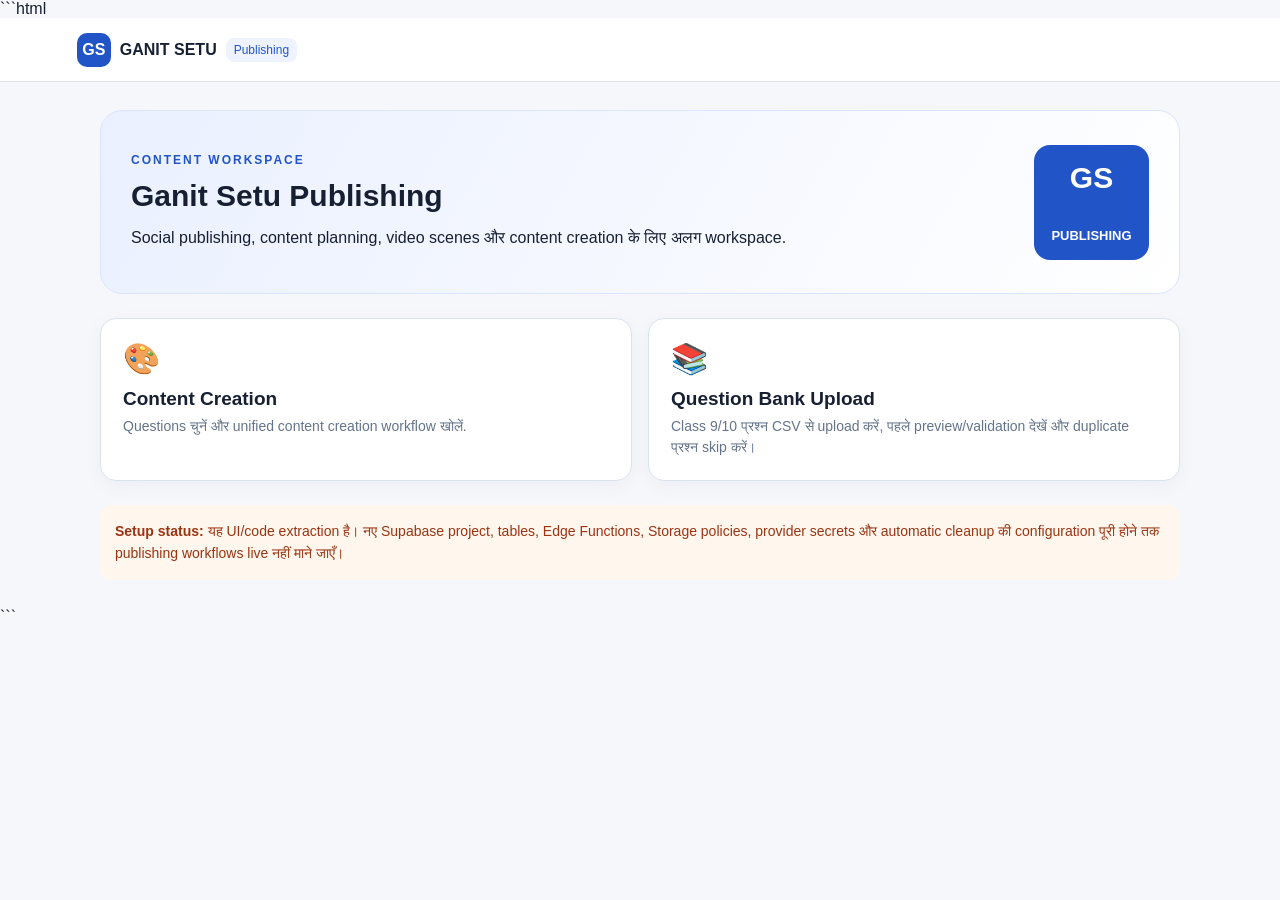
<file: index.html>
<!doctype html><html lang="hi"><head><meta charset="utf-8"><meta name="viewport" content="width=device-width,initial-scale=1"><meta http-equiv="refresh" content="0; url=dashboard.html"><title>Ganit Setu Publishing</title></head><body><p>Ganit Setu Publishing खोल रहे हैं… <a href="dashboard.html">यहाँ क्लिक करें</a></p></body></html>
</file>
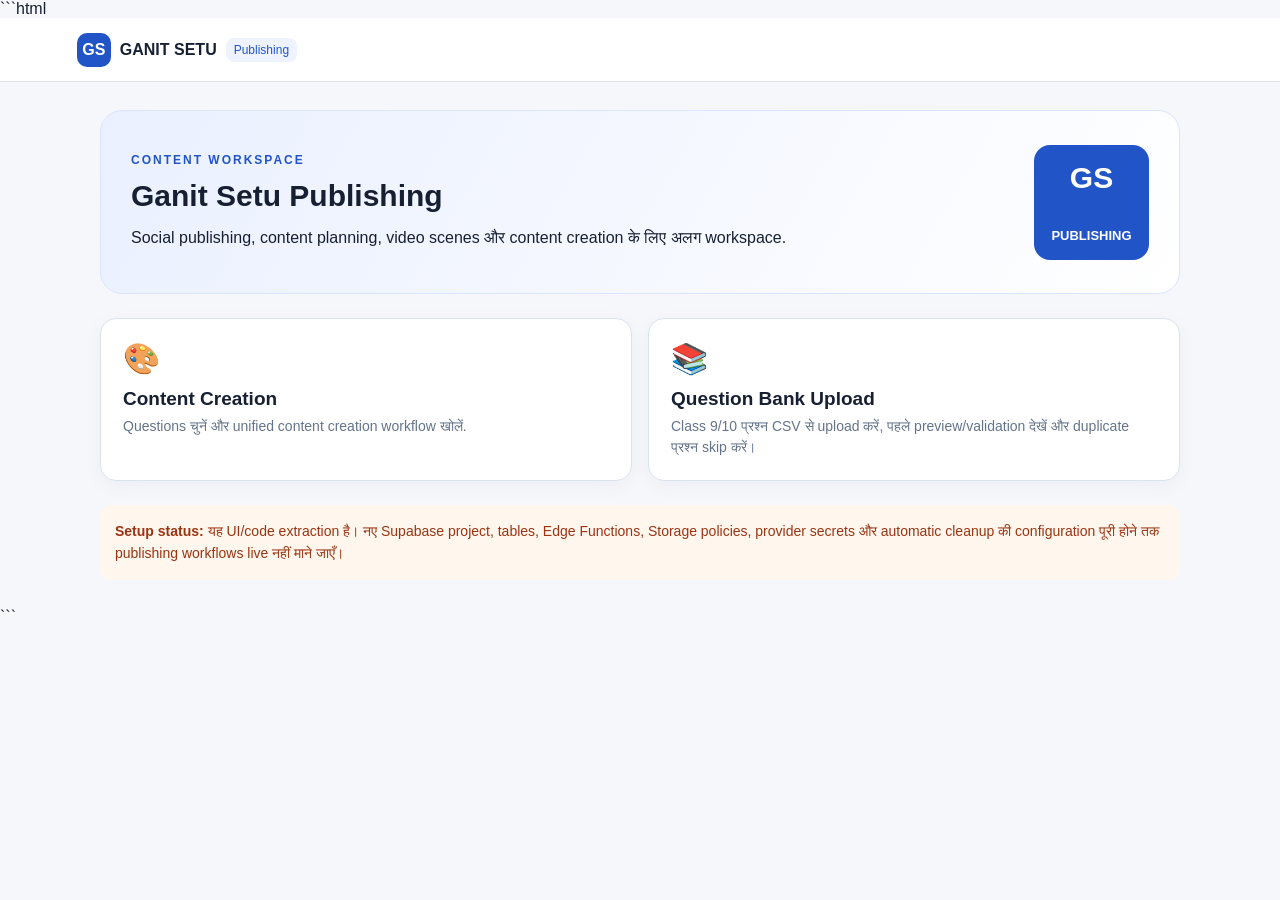
<file: dashboard.html>
```html
<!doctype html>
<html lang="hi">
<head>
<meta charset="utf-8">
<meta name="viewport" content="width=device-width,initial-scale=1">
<title>Ganit Setu Publishing</title>
<link rel="stylesheet" href="assets/css/style.css">

<style>
.pub-grid{
  display:grid;
  grid-template-columns:repeat(auto-fit,minmax(230px,1fr));
  gap:16px;
  margin-top:24px
}
.pub-card{
  display:block;
  padding:22px;
  border:1px solid #dbe3ef;
  border-radius:16px;
  background:#fff;
  color:#172033;
  text-decoration:none;
  box-shadow:0 5px 20px #0f172a0a;
  transition:transform .15s,box-shadow .15s
}
.pub-card:hover{
  transform:translateY(-2px);
  box-shadow:0 10px 25px #0f172a12
}
.pub-card .emoji{font-size:30px}
.pub-card h2{font-size:19px;margin:12px 0 6px}
.pub-card p{
  font-size:14px;
  color:#64748b;
  margin:0;
  line-height:1.5
}
.pub-note{
  margin-top:24px;
  padding:15px;
  border-radius:12px;
  background:#fff7ed;
  color:#9a3412;
  font-size:14px;
  line-height:1.6
}
</style>
</head>

<body>
<header class="topbar">
  <div class="brand-inline">
    <span class="logo-small">GS</span>
    <b>GANIT SETU</b>
    <span class="tag">Publishing</span>
  </div>
</header>

<main class="page">
  <section class="welcome-card">
    <div>
      <p class="eyebrow">CONTENT WORKSPACE</p>
      <h1>Ganit Setu Publishing</h1>
      <p>Social publishing, content planning, video scenes और content creation के लिए अलग workspace.</p>
    </div>
    <div class="brand-badge">GS<br><small>PUBLISHING</small></div>
  </section>

  <section class="pub-grid">

    <a class="pub-card" href="question-selection.html">
      <span class="emoji">🎨</span>
      <h2>Content Creation</h2>
      <p>Questions चुनें और unified content creation workflow खोलें.</p>
    </a>

    <a class="pub-card" href="question-bank.html">
      <span class="emoji">📚</span>
      <h2>Question Bank Upload</h2>
      <p>Class 9/10 प्रश्न CSV से upload करें, पहले preview/validation देखें और duplicate प्रश्न skip करें।</p>
    </a>
</section>

  <div class="pub-note">
    <b>Setup status:</b> यह UI/code extraction है। नए Supabase project, tables, Edge Functions, Storage policies, provider secrets और automatic cleanup की configuration पूरी होने तक publishing workflows live नहीं माने जाएँ।
  </div>
</main>
</body>
</html>
```
</file>
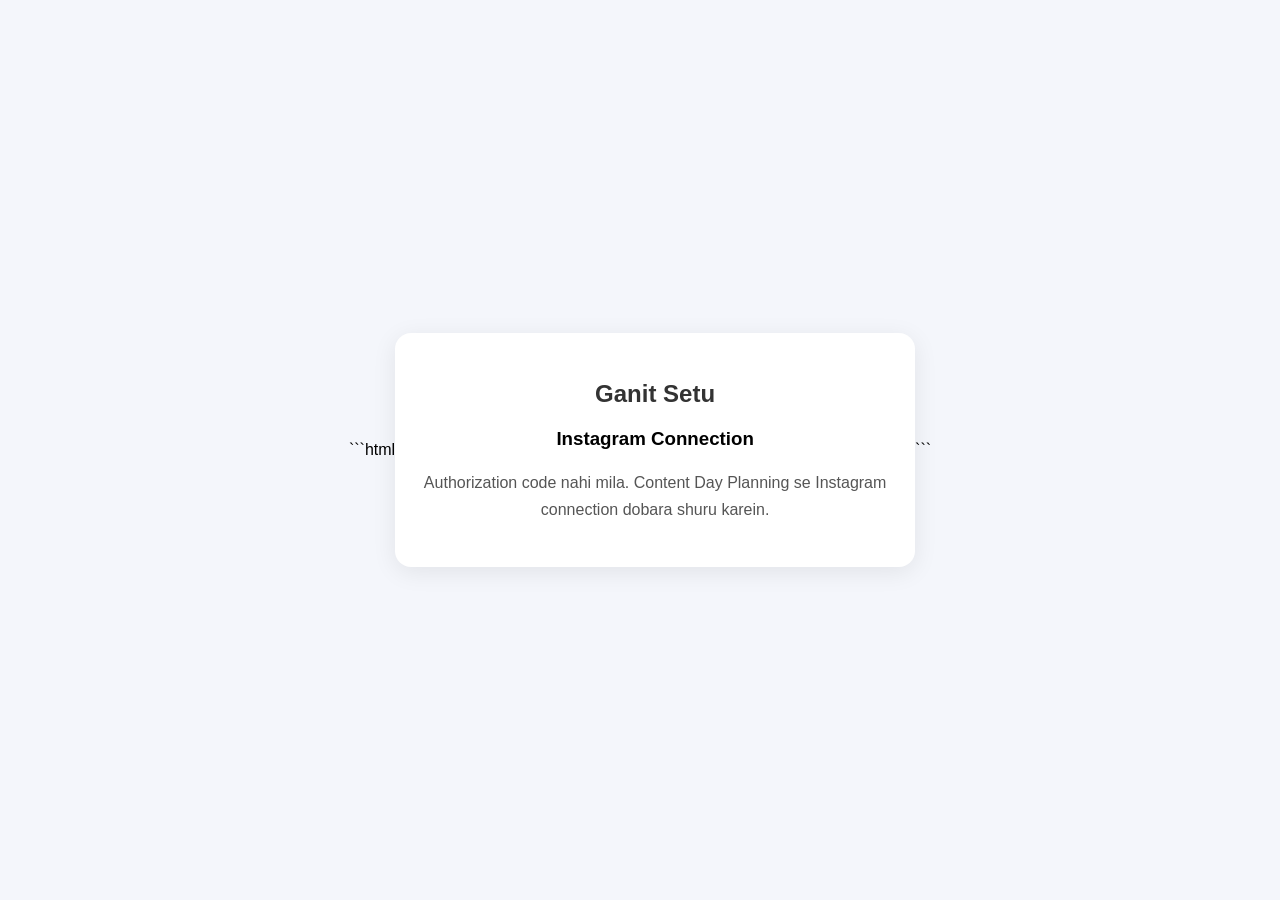
<file: instagram-oauth-callback.html>
```html
<!DOCTYPE html>
<html lang="en">
<head>
  <meta charset="UTF-8">
  <meta name="viewport" content="width=device-width, initial-scale=1.0">
  <title>Instagram Connection - Ganit Setu</title>
  <style>
    body {
      font-family: Arial, sans-serif;
      background: #f4f6fb;
      margin: 0;
      padding: 30px 16px;
      min-height: 100vh;
      display: flex;
      justify-content: center;
      align-items: center;
      box-sizing: border-box;
    }

    .card {
      background: white;
      max-width: 520px;
      width: 100%;
      padding: 28px;
      border-radius: 16px;
      box-shadow: 0 5px 24px rgba(0,0,0,0.08);
      text-align: center;
      box-sizing: border-box;
    }

    h2 { color: #333; }
    #status {
      overflow-wrap: anywhere;
      line-height: 1.7;
      color: #555;
    }

    .loader {
      margin: 20px auto;
      width: 32px;
      height: 32px;
      border: 4px solid #ddd;
      border-top-color: #833ab4;
      border-radius: 50%;
      animation: spin 0.8s linear infinite;
    }

    @keyframes spin {
      to { transform: rotate(360deg); }
    }
  </style>
</head>
<body>
  <main class="card">
    <h2>Ganit Setu</h2>
    <h3>Instagram Connection</h3>
    <div class="loader" id="loader"></div>
    <p id="status">Instagram connection verify ho raha hai...</p>
  </main>

  <script>
    (async function () {
      const status = document.getElementById("status");
      const loader = document.getElementById("loader");
      const params = new URLSearchParams(window.location.search);

      const code = params.get("code");
      const state = params.get("state");
      const error = params.get("error_description") || params.get("error");

      const SUPABASE_FUNCTION =
        "https://ucovgluwsiejrhjweuls.supabase.co/functions/v1/instagram-oauth";

      const PROJECT_ANON_KEY =
        "sb_publishable_1XHxsjb_vNK8BYHHGiIYeQ__ouET5_Q";

      function showError(message) {
        loader.style.display = "none";
        status.textContent = message;
      }

      if (error) {
        showError("Meta login cancel ya fail hua: " + error);
        return;
      }

      if (!code || !state) {
        showError(
          "Authorization code nahi mila. Content Day Planning se Instagram connection dobara shuru karein."
        );
        return;
      }

      try {
        const response = await fetch(SUPABASE_FUNCTION, {
          method: "POST",
          headers: {
            "Content-Type": "application/json",
            "apikey": PROJECT_ANON_KEY
          },
          body: JSON.stringify({
            action: "exchange",
            code: code,
            state: state
          })
        });

        const result = await response.json();

        if (!response.ok || !result.connected) {
          throw new Error(
            result.error || "Instagram connection complete nahi hua."
          );
        }

        loader.style.display = "none";

        const names = (result.accounts || [])
          .map(account =>
            account.instagram_username
              ? "@" + account.instagram_username
              : account.instagram_user_id
          )
          .join(", ");

        status.textContent =
          "Instagram successfully connected! " + names;

        // Remove the one-time authorization code from the visible URL.
        window.history.replaceState(
          {},
          document.title,
          window.location.pathname
        );

      } catch (err) {
        showError("Connection failed: " + err.message);
      }
    })();
  </script>
</body>
</html>
```
</file>
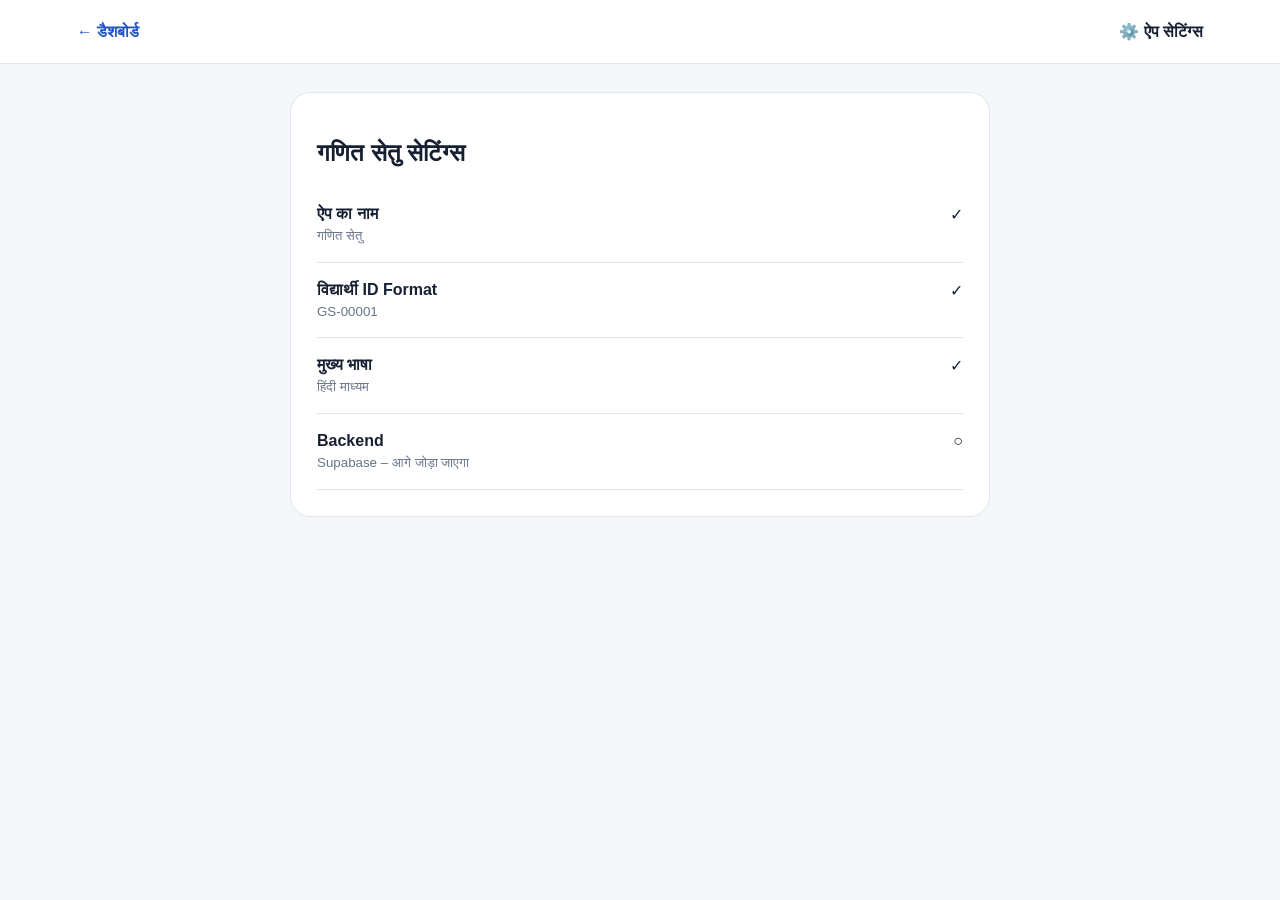
<file: settings.html>
<!doctype html>
<html lang="hi"><head>
<meta charset="UTF-8"><meta name="viewport" content="width=device-width,initial-scale=1.0">
<title>सेटिंग्स | गणित सेतु</title><link rel="stylesheet" href="assets/css/style.css">
</head><body>
<header class="simple-header"><a href="dashboard.html">← डैशबोर्ड</a><div class="mini-brand">⚙️ ऐप सेटिंग्स</div></header>
<main class="page narrow"><section class="panel">
<h1>गणित सेतु सेटिंग्स</h1>
<div class="setting-row"><div><b>ऐप का नाम</b><small>गणित सेतु</small></div><span>✓</span></div>
<div class="setting-row"><div><b>विद्यार्थी ID Format</b><small>GS-00001</small></div><span>✓</span></div>
<div class="setting-row"><div><b>मुख्य भाषा</b><small>हिंदी माध्यम</small></div><span>✓</span></div>
<div class="setting-row"><div><b>Backend</b><small>Supabase – आगे जोड़ा जाएगा</small></div><span>○</span></div>
</section></main></body></html>
</file>
<file: assets/css/style.css>
*{box-sizing:border-box}body{margin:0;background:#f5f7fb;color:#172033;font-family:Arial,'Noto Sans Devanagari',sans-serif}a{text-decoration:none;color:inherit}
:root{--blue:#2155c7;--line:#dfe5ef;--muted:#687489;--soft:#eef3ff}
.auth-page{min-height:100vh;display:grid;place-items:center;padding:20px;background:linear-gradient(135deg,#eef3ff,#fff)}.auth-card{width:min(460px,100%);background:#fff;border:1px solid var(--line);border-radius:22px;padding:28px;box-shadow:0 15px 40px #1b2a5015}
.brand{display:flex;gap:14px;align-items:center;margin-bottom:25px}.logo-mark,.logo-small,.brand-badge{background:var(--blue);color:#fff;font-weight:800;display:grid;place-items:center;border-radius:16px}.logo-mark{width:58px;height:58px;font-size:22px}.brand h1{margin:0;font-size:27px}.brand p{margin:4px 0;color:var(--muted)}label{display:block;font-weight:700;margin:16px 0 7px}input,select,textarea{width:100%;padding:14px;border:1px solid var(--line);border-radius:12px;font-size:16px;background:#fff}textarea{min-height:130px;resize:vertical}.muted{color:var(--muted)}.primary-btn{display:block;width:100%;padding:14px;border-radius:12px;border:0;background:var(--blue);color:#fff;font-size:16px;font-weight:700;cursor:pointer;margin-top:20px}.demo-note{font-size:12px;color:#8993a5;text-align:center;margin-top:18px}
.topbar,.simple-header{min-height:64px;background:#fff;border-bottom:1px solid var(--line);display:flex;align-items:center;justify-content:space-between;padding:0 6%;position:sticky;top:0;z-index:5}.brand-inline{display:flex;align-items:center;gap:9px}.logo-small{width:34px;height:34px;border-radius:10px}.tag{font-size:12px;background:var(--soft);color:var(--blue);padding:5px 8px;border-radius:8px}.simple-header a{color:var(--blue);font-weight:700}.mini-brand{font-weight:800}
.page{width:min(1080px,92%);margin:28px auto}.narrow{width:min(700px,92%)}.welcome-card{background:linear-gradient(120deg,#eaf0ff,#fff);border:1px solid #dce5ff;border-radius:22px;padding:30px;display:flex;justify-content:space-between;align-items:center}.welcome-card h1{margin:4px 0 10px;font-size:30px}.eyebrow{font-size:12px;letter-spacing:2px;color:var(--blue);font-weight:700}.brand-badge{width:115px;height:115px;text-align:center;font-size:30px;flex-shrink:0}.brand-badge small{font-size:13px}
.stats-grid{display:grid;grid-template-columns:repeat(4,1fr);gap:14px;margin:18px 0}.stat{background:#fff;border:1px solid var(--line);border-radius:16px;padding:19px}.stat span{font-size:26px}.stat b{display:block;font-size:26px;margin:8px 0}.stat small{color:var(--muted)}
.admin-actions{display:grid;grid-template-columns:repeat(3,1fr);gap:18px}.action-card{background:#fff;border:1px solid var(--line);border-radius:20px;padding:24px;transition:.2s}.action-card:hover{transform:translateY(-3px);border-color:#aebff0}.action-card span{font-size:34px}.action-card h2{margin:12px 0 8px}.action-card p{margin:0;color:var(--muted);line-height:1.5}
.panel{background:#fff;border:1px solid var(--line);border-radius:20px;padding:26px}.compact{margin-top:18px}.section-head{display:flex;justify-content:space-between;align-items:center;gap:15px}.section-head h1,.section-head h2{margin:0}.search{width:min(280px,100%)}.small-btn{background:var(--blue);color:#fff;border:0;border-radius:10px;padding:11px 15px;font-weight:700;cursor:pointer}
.activity{display:flex;gap:12px;padding:14px 0;border-bottom:1px solid var(--line)}.activity span{font-size:24px}.activity small{display:block;color:var(--muted);margin-top:4px}
.table-wrap{margin-top:20px}.table-head,.student-row,.teacher-row{display:grid;gap:12px;padding:15px 8px;border-bottom:1px solid var(--line);align-items:center}.table-head{background:#f7f9fd;font-weight:700}.student-table,.student-row{grid-template-columns:1fr 2fr 1fr 1fr}.teacher-table,.teacher-row{grid-template-columns:1fr 1.5fr 2fr 1fr}.status{font-size:12px;background:#eaf8f1;color:#14734b;padding:6px 9px;border-radius:20px;width:max-content}
.school-list,.test-list{margin-top:20px}.school-row,.test-row{display:grid;grid-template-columns:2fr 1fr 1fr;gap:12px;padding:18px 6px;border-bottom:1px solid var(--line);align-items:center}.test-row{grid-template-columns:45px 1fr 100px}.test-row small{display:block;color:var(--muted);margin-top:5px}.published,.draft{font-size:12px;padding:7px 9px;border-radius:20px;text-align:center}.published{background:#eaf8f1;color:#14734b}.draft{background:#fff4df;color:#986300}
.podium{display:flex;align-items:flex-end;justify-content:center;gap:16px;margin:30px 0}.podium-card{border:1px solid var(--line);border-radius:18px;padding:18px;text-align:center;width:30%;background:#fff}.podium-card.first{padding-top:32px;order:2}.podium-card.second{order:1}.podium-card.third{order:3}.podium-card h3{margin:8px 0}.podium-card p{color:var(--muted)}.rank-row{display:grid;grid-template-columns:60px 2fr 1fr 1fr;gap:12px;padding:14px 8px;border-bottom:1px solid var(--line)}
.success-box{margin-top:18px;background:#ecf8f1;border:1px solid #b9e3ca;border-radius:14px;padding:16px;color:#12613f}.setting-row{display:flex;justify-content:space-between;padding:18px 0;border-bottom:1px solid var(--line)}.setting-row small{display:block;color:var(--muted);margin-top:5px}
@media(max-width:700px){.stats-grid{grid-template-columns:1fr 1fr}.admin-actions{grid-template-columns:1fr}.welcome-card{padding:22px}.brand-badge{width:75px;height:75px;font-size:22px}.student-table,.student-row{grid-template-columns:1fr 1.5fr 1fr}.student-table span:nth-child(4),.student-row span:nth-child(4){display:none}.teacher-table,.teacher-row{grid-template-columns:1fr 1.5fr 1fr}.teacher-table span:nth-child(3),.teacher-row span:nth-child(3){display:none}.school-row{grid-template-columns:1fr}.podium{gap:7px}.podium-card{width:33%;padding:10px;font-size:12px}.podium-card.first{padding-top:20px}.section-head{align-items:flex-start;flex-direction:column}.topbar,.simple-header{padding:0 4%}}.tet-filters{display:grid;grid-template-columns:1fr 1fr 1fr 2fr;gap:10px;margin-top:20px}.question-card{border:1px solid var(--line);border-radius:16px;padding:18px;margin:14px 0;background:#fff}.question-card h3{margin:12px 0;line-height:1.5}.question-meta{display:flex;gap:8px;flex-wrap:wrap}.question-meta span{font-size:12px;background:var(--soft);color:var(--blue);padding:5px 9px;border-radius:20px}.options{display:grid;grid-template-columns:1fr 1fr;gap:9px}.options div{background:#f7f9fd;padding:10px;border-radius:9px}.answer-line{margin:14px 0 6px}.question-actions{display:flex;gap:8px;flex-wrap:wrap;margin-top:14px}.question-actions button{border:1px solid var(--line);background:#fff;padding:8px 12px;border-radius:9px;cursor:pointer}.form-grid{display:grid;grid-template-columns:1fr 1fr;gap:12px}@media(max-width:700px){.tet-filters,.form-grid,.options{grid-template-columns:1fr}}
</file>
